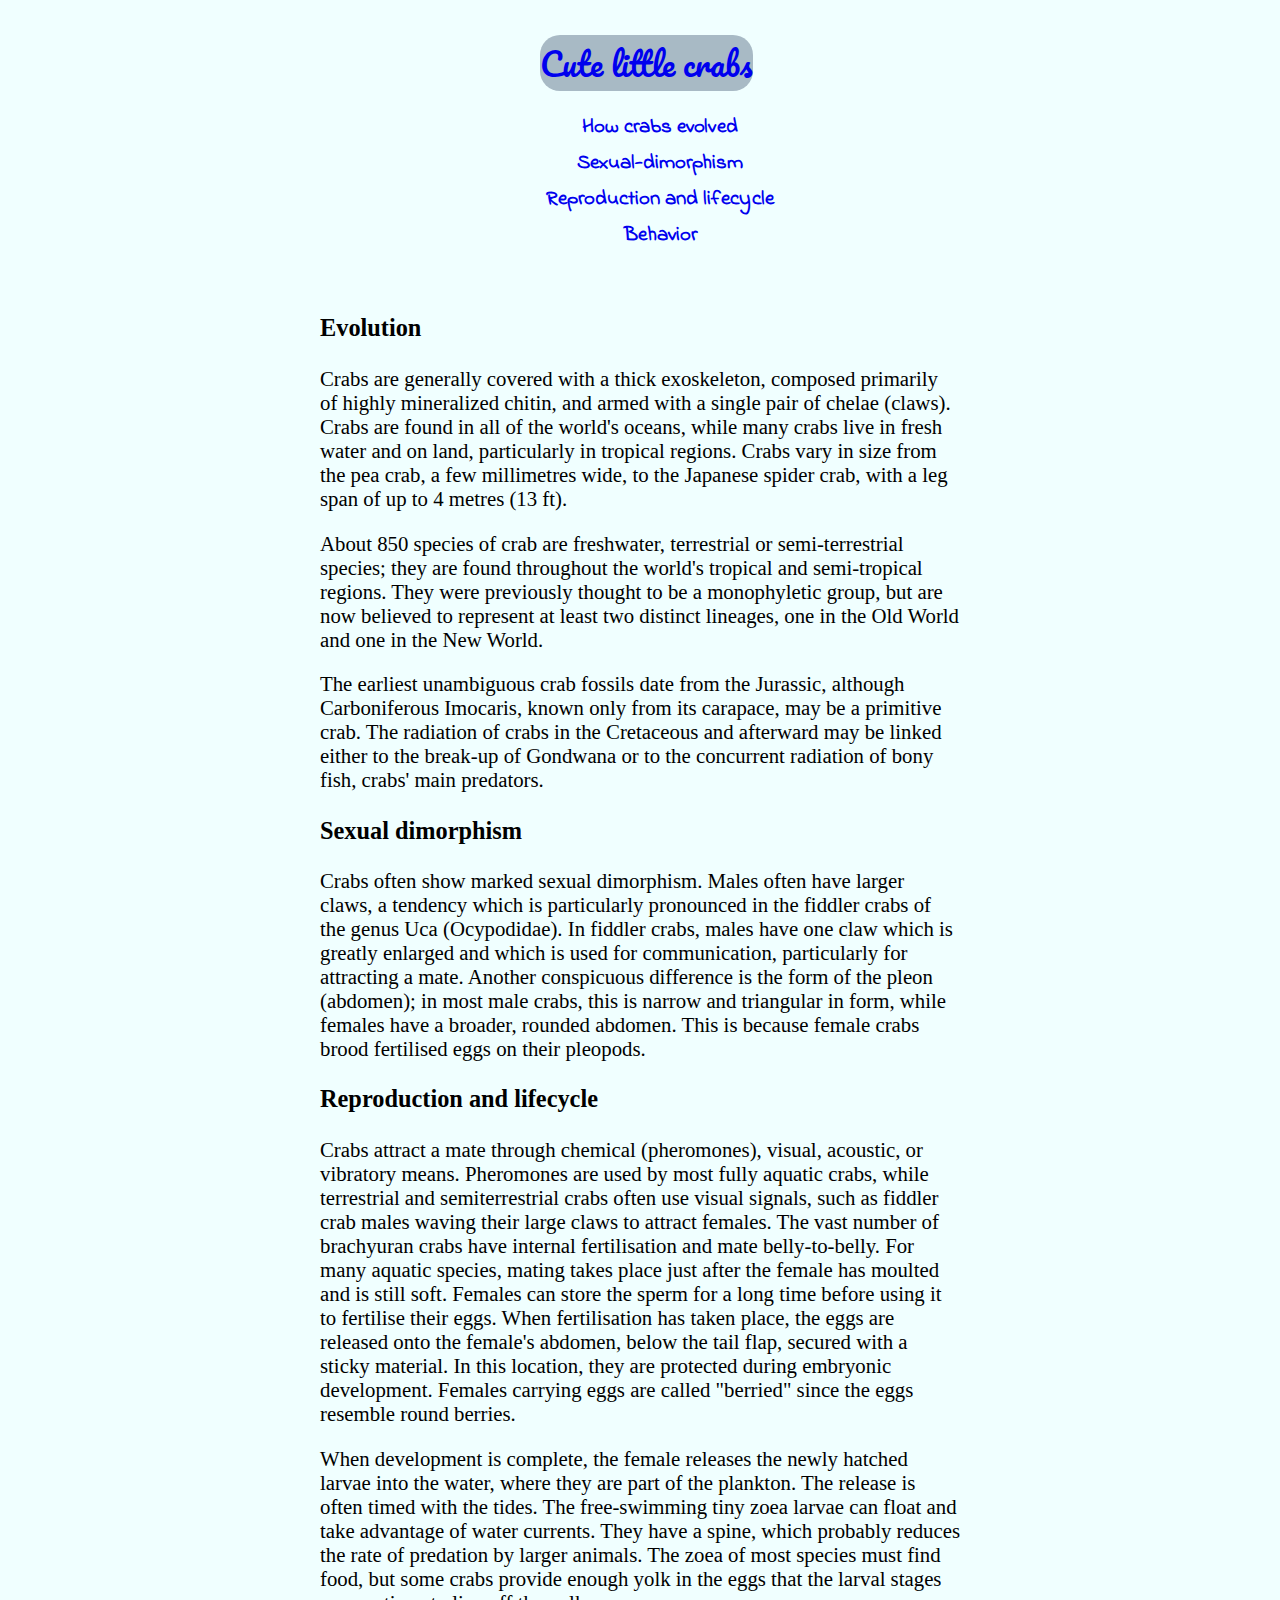
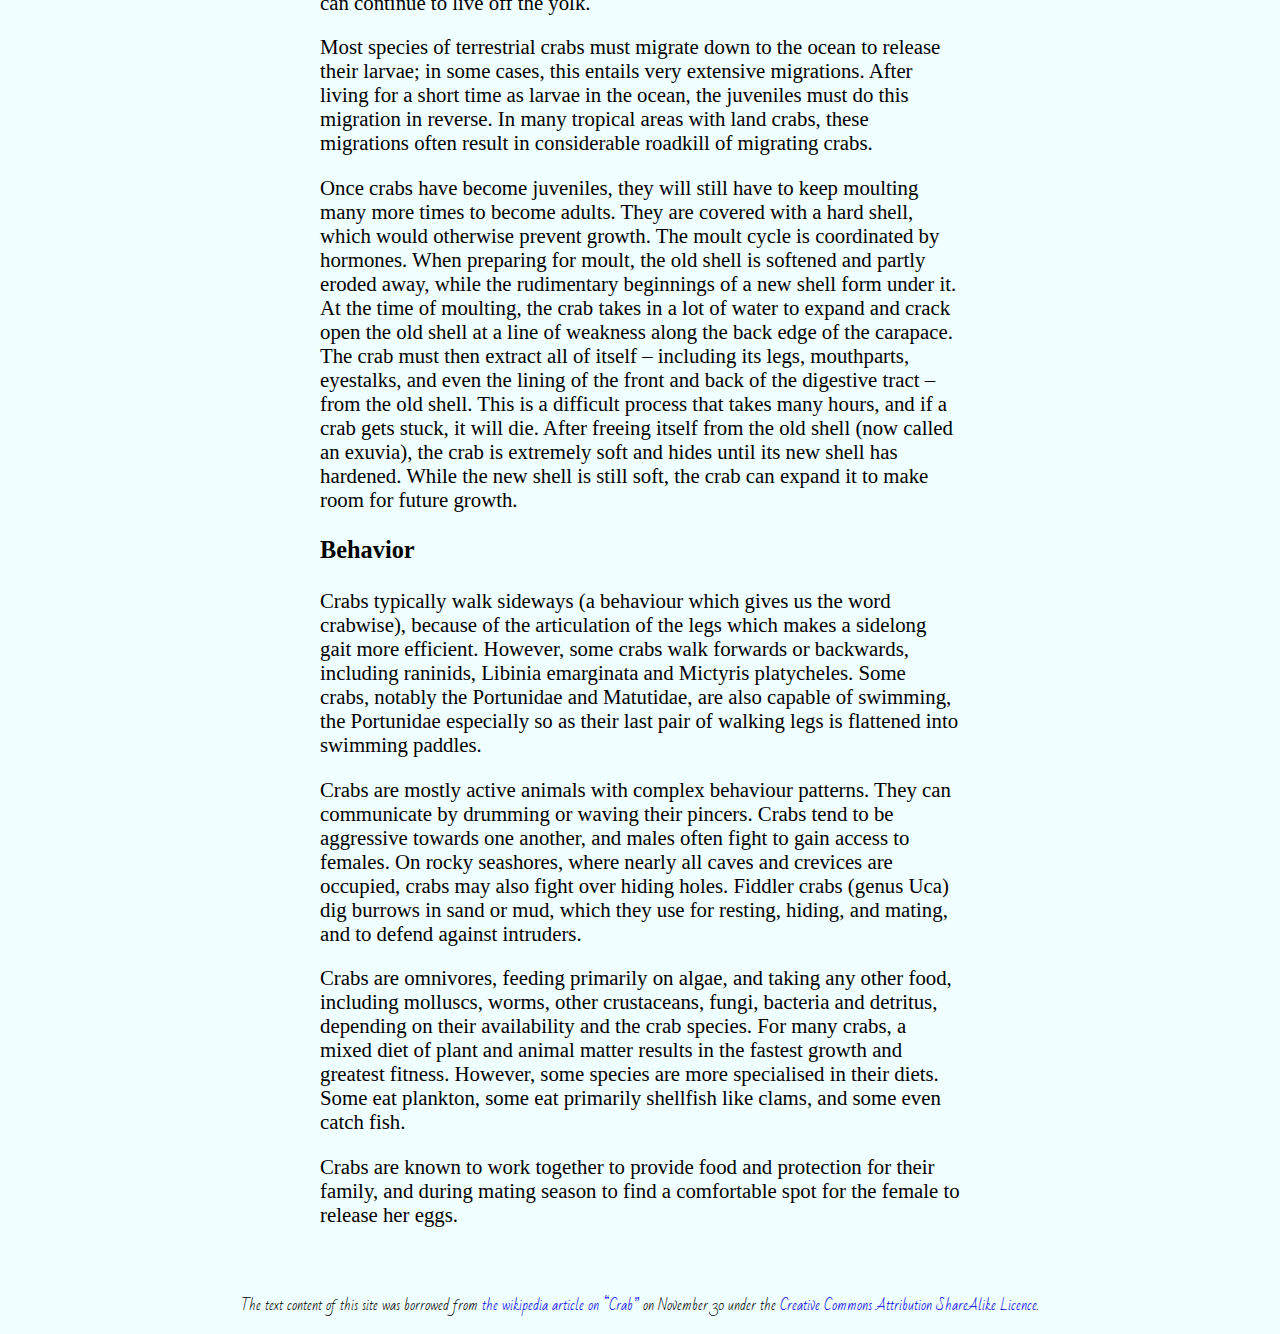
<file: 1-4Topics.html>
<!DOCTYPE html>
<html lang="en">

<head>
	
	<title>1-4 Topics</title>
	
	<meta charset="utf-8">

	<link rel="author" href="https://en.wikipedia.org/wiki/Crab">

	<link href='https://fonts.googleapis.com/css?family=Arizonia' rel='stylesheet'>

	<link href='https://fonts.googleapis.com/css?family=Bad%20Script' rel='stylesheet'>

	<link rel="stylesheet" type="text/css" href="main.css">

	<link href="https://fonts.googleapis.com/css?family=Yesteryear" rel="stylesheet">

	<meta name="viewport" content="width=device-width, initial-scale=1.0">

	<link href="https://fonts.googleapis.com/css?family=Pacifico" rel="stylesheet"> 

	<link href="https://fonts.googleapis.com/css?family=Indie+Flower" rel="stylesheet">


</head>

<body class="page1">

	<div class="container">
		
		<a class="linkstyle" href="crab_main.html">Cute little crabs</a>

		<nav>
			<ol class="olsecondpage">
				<li> <a href="#How-crabs-evolved">How crabs evolved</a> </li>
				<li> <a href="#Sexual-dimorphism">Sexual-dimorphism</a> </li>
				<li> <a href="#Reproduction-and-lifecycle">Reproduction and lifecycle</a> </li>
				<li> <a href="#Behavior">Behavior</a> </li>
			</ol>

		</nav>
	
	</div>
	
	<section>
		
		<h3 id="How-crabs-evolved" >Evolution</h3>
		
		<p>
			Crabs are generally covered with a thick exoskeleton, composed primarily of highly mineralized chitin, and armed with a single pair of chelae (claws). Crabs are found in all of the world's oceans, while many crabs live in fresh water and on land, particularly in tropical regions. Crabs vary in size from the pea crab, a few millimetres wide, to the Japanese spider crab, with a leg span of up to 4 metres (13 ft).
		</p>

		<p>
			About 850 species of crab are freshwater, terrestrial or semi-terrestrial species; they are found throughout the world's tropical and semi-tropical regions. They were previously thought to be a monophyletic group, but are now believed to represent at least two distinct lineages, one in the Old World and one in the New World.
		</p>

		<p>
			The earliest unambiguous crab fossils date from the Jurassic, although Carboniferous Imocaris, known only from its carapace, may be a primitive crab. The radiation of crabs in the Cretaceous and afterward may be linked either to the break-up of Gondwana or to the concurrent radiation of bony fish, crabs' main predators.
		</p>

		<h3 id="Sexual-dimorphism" >Sexual dimorphism</h3>
		
		<p>
			Crabs often show marked sexual dimorphism. Males often have larger claws, a tendency which is particularly pronounced in the fiddler crabs of the genus Uca (Ocypodidae). In fiddler crabs, males have one claw which is greatly enlarged and which is used for communication, particularly for attracting a mate. Another conspicuous difference is the form of the pleon (abdomen); in most male crabs, this is narrow and triangular in form, while females have a broader, rounded abdomen. This is because female crabs brood fertilised eggs on their pleopods. 
		</p>

		<h3 id="Reproduction-and-lifecycle" >Reproduction and lifecycle</h3>
		
		<p>
			Crabs attract a mate through chemical (pheromones), visual, acoustic, or vibratory means. Pheromones are used by most fully aquatic crabs, while terrestrial and semiterrestrial crabs often use visual signals, such as fiddler crab males waving their large claws to attract females. The vast number of brachyuran crabs have internal fertilisation and mate belly-to-belly. For many aquatic species, mating takes place just after the female has moulted and is still soft. Females can store the sperm for a long time before using it to fertilise their eggs. When fertilisation has taken place, the eggs are released onto the female's abdomen, below the tail flap, secured with a sticky material. In this location, they are protected during embryonic development. Females carrying eggs are called "berried" since the eggs resemble round berries. 
		</p>
			
		<p>
			When development is complete, the female releases the newly hatched larvae into the water, where they are part of the plankton. The release is often timed with the tides. The free-swimming tiny zoea larvae can float and take advantage of water currents. They have a spine, which probably reduces the rate of predation by larger animals. The zoea of most species must find food, but some crabs provide enough yolk in the eggs that the larval stages can continue to live off the yolk. 
		</p>

		<p>
			Most species of terrestrial crabs must migrate down to the ocean to release their larvae; in some cases, this entails very extensive migrations. After living for a short time as larvae in the ocean, the juveniles must do this migration in reverse. In many tropical areas with land crabs, these migrations often result in considerable roadkill of migrating crabs.
		</p>

		<p>
			Once crabs have become juveniles, they will still have to keep moulting many more times to become adults. They are covered with a hard shell, which would otherwise prevent growth. The moult cycle is coordinated by hormones. When preparing for moult, the old shell is softened and partly eroded away, while the rudimentary beginnings of a new shell form under it. At the time of moulting, the crab takes in a lot of water to expand and crack open the old shell at a line of weakness along the back edge of the carapace. The crab must then extract all of itself – including its legs, mouthparts, eyestalks, and even the lining of the front and back of the digestive tract – from the old shell. This is a difficult process that takes many hours, and if a crab gets stuck, it will die. After freeing itself from the old shell (now called an exuvia), the crab is extremely soft and hides until its new shell has hardened. While the new shell is still soft, the crab can expand it to make room for future growth.
		</p>

		<h3 id="Behavior" >Behavior</h3>

		<p>
			Crabs typically walk sideways (a behaviour which gives us the word crabwise), because of the articulation of the legs which makes a sidelong gait more efficient. However, some crabs walk forwards or backwards, including raninids, Libinia emarginata and Mictyris platycheles. Some crabs, notably the Portunidae and Matutidae, are also capable of swimming, the Portunidae especially so as their last pair of walking legs is flattened into swimming paddles.
		</p>

		<p>
			Crabs are mostly active animals with complex behaviour patterns. They can communicate by drumming or waving their pincers. Crabs tend to be aggressive towards one another, and males often fight to gain access to females. On rocky seashores, where nearly all caves and crevices are occupied, crabs may also fight over hiding holes. Fiddler crabs (genus Uca) dig burrows in sand or mud, which they use for resting, hiding, and mating, and to defend against intruders.
		</p>
		
		<p>
			Crabs are omnivores, feeding primarily on algae, and taking any other food, including molluscs, worms, other crustaceans, fungi, bacteria and detritus, depending on their availability and the crab species. For many crabs, a mixed diet of plant and animal matter results in the fastest growth and greatest fitness. However, some species are more specialised in their diets. Some eat plankton, some eat primarily shellfish like clams, and some even catch fish.
		</p>

		<p>
			Crabs are known to work together to provide food and protection for their family, and during mating season to find a comfortable spot for the female to release her eggs.
		</p>

	</section>

<footer>
	
	<p>
		The text content of this site was borrowed from <a href="https://en.wikipedia.org/wiki/Crab">the wikipedia article on <q>Crab</q></a> on <time datetime="2018-11-30">November 30</time> under the <a href="https://en.wikipedia.org/wiki/Wikipedia:Text_of_Creative_Commons_Attribution-ShareAlike_3.0_Unported_License">Creative Commons Attribution ShareAlike Licence</a>.
	</p>

</footer>

</body>

</html>
</file>
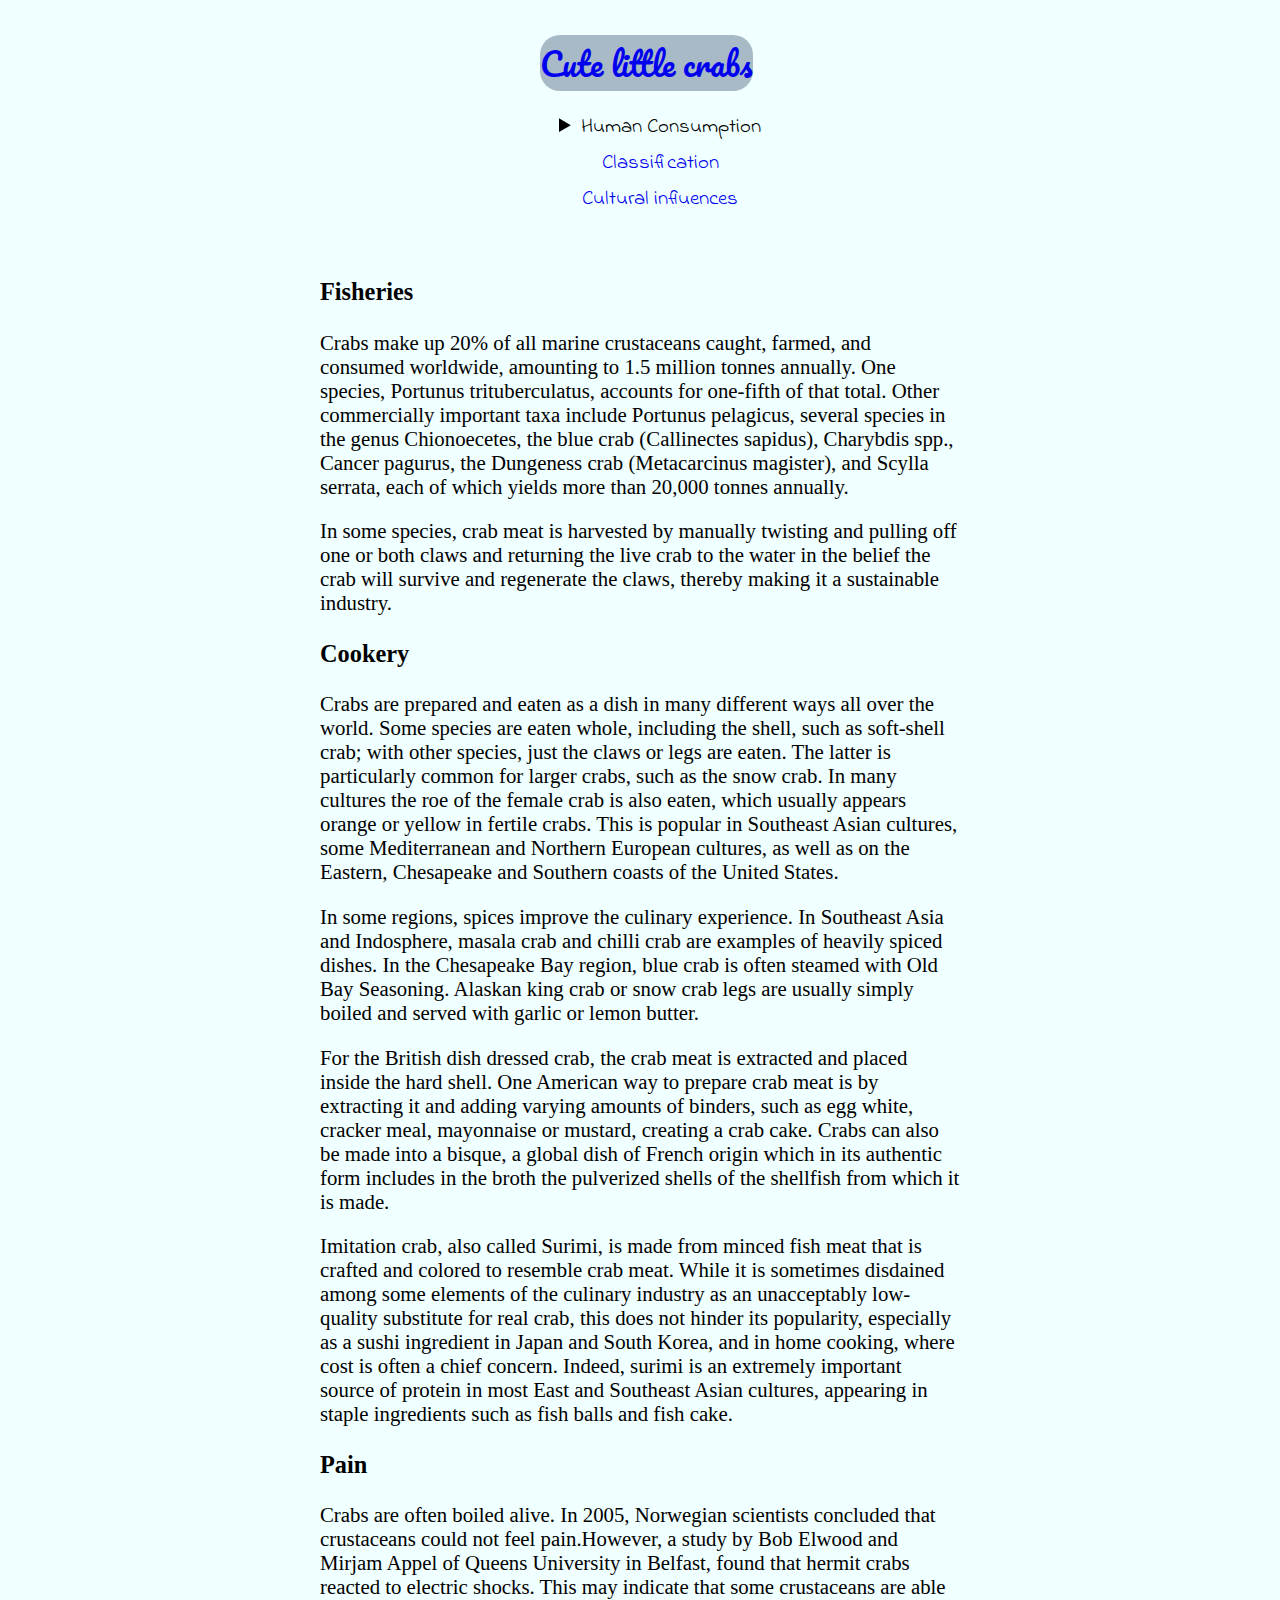
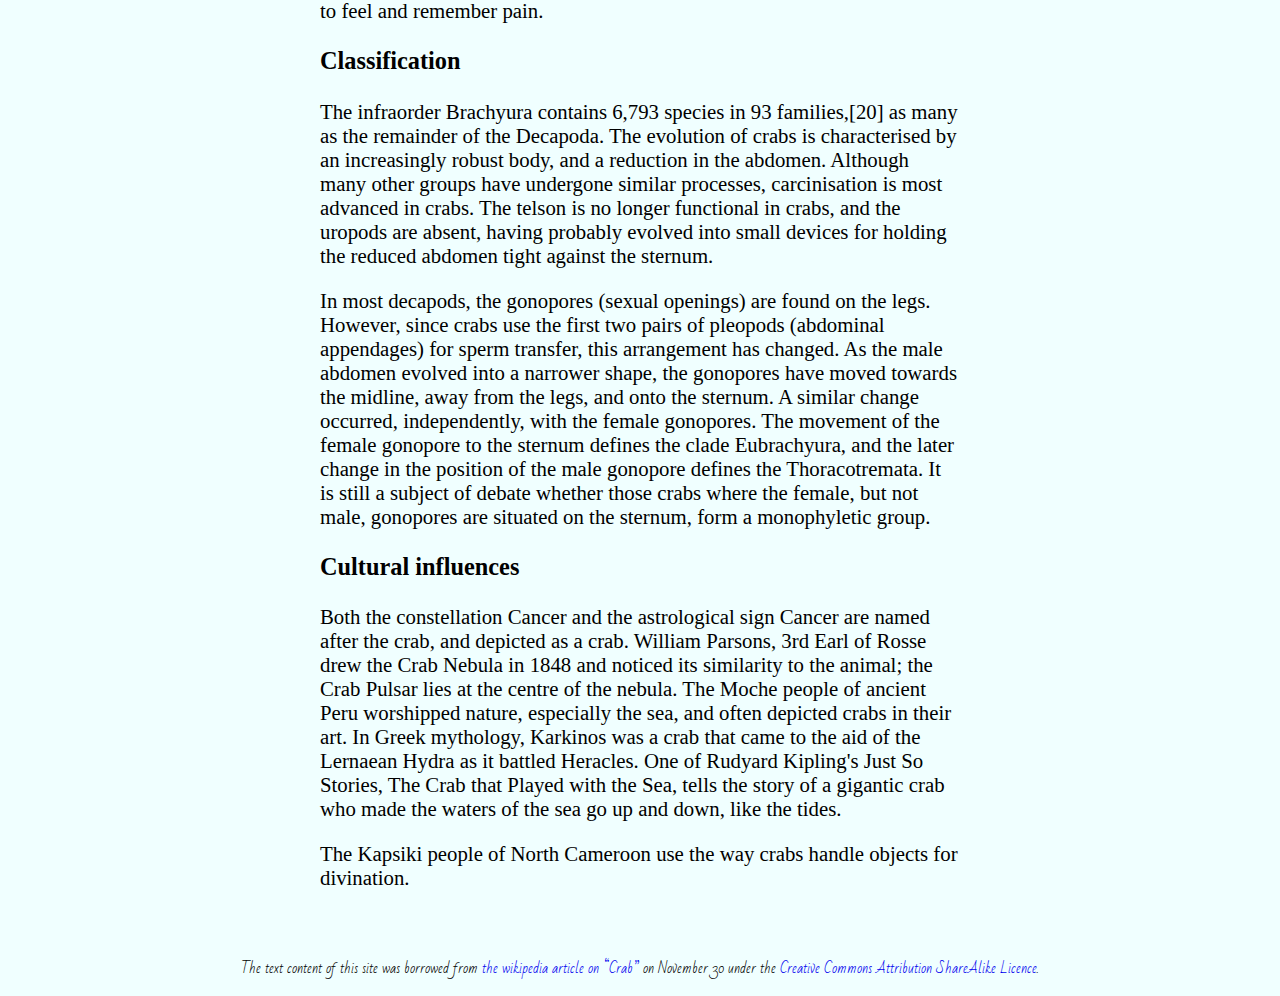
<file: 5-7Topics.html>
<!DOCTYPE html>
<html lang="en">

<head>

	<title>5-7 Topics</title>

	<meta charset="utf-8">

	<link rel="author" href="https://en.wikipedia.org/wiki/Crab">

	<link href='https://fonts.googleapis.com/css?family=Arizonia' rel='stylesheet'>

	<link href='https://fonts.googleapis.com/css?family=Bad%20Script' rel='stylesheet'>

	<link rel="stylesheet" type="text/css" href="main.css">

	<link href="https://fonts.googleapis.com/css?family=Yesteryear" rel="stylesheet">

	<meta name="viewport" content="width=device-width, initial-scale=1.0">

	<link href="https://fonts.googleapis.com/css?family=Pacifico" rel="stylesheet"> 

	<link href="https://fonts.googleapis.com/css?family=Indie+Flower" rel="stylesheet">


</head>

<body class="page3">

	<div class="container">
	<a class="linkstyle" href="crab_main.html">Cute little crabs</a>

		<nav>
			<ol class="olpagethree">
				<li> <details> <summary> Human Consumption </summary>
					<ul>
						<li> <a href="#Fisheries">Fisheries</a> </li>
						<li> <a href="#Cookery">Cookery</a> </li>
						<li> <a href="#Pain">Pain</a> </li>
					</ul>
					</details>
				</li>
				<li> <a href="#Classification">Classification</a> </li>
				<li> <a href="#Cultural-influences">Cultural influences</a> </li>
			</ol>
		</nav>

	</div>
	<section>
		
	<h3 id="Fisheries" >Fisheries</h3>

	<p>
		Crabs make up 20% of all marine crustaceans caught, farmed, and consumed worldwide, amounting to 1.5 million tonnes annually. One species, Portunus trituberculatus, accounts for one-fifth of that total. Other commercially important taxa include Portunus pelagicus, several species in the genus Chionoecetes, the blue crab (Callinectes sapidus), Charybdis spp., Cancer pagurus, the Dungeness crab (Metacarcinus magister), and Scylla serrata, each of which yields more than 20,000 tonnes annually.
	</p>

	<p>
		In some species, crab meat is harvested by manually twisting and pulling off one or both claws and returning the live crab to the water in the belief the crab will survive and regenerate the claws, thereby making it a sustainable industry.
	</p>

	<h3 id="Cookery" >Cookery</h3>

	<p>
		Crabs are prepared and eaten as a dish in many different ways all over the world. Some species are eaten whole, including the shell, such as soft-shell crab; with other species, just the claws or legs are eaten. The latter is particularly common for larger crabs, such as the snow crab. In many cultures the roe of the female crab is also eaten, which usually appears orange or yellow in fertile crabs. This is popular in Southeast Asian cultures, some Mediterranean and Northern European cultures, as well as on the Eastern, Chesapeake and Southern coasts of the United States. 
	</p>

	<p>
		In some regions, spices improve the culinary experience. In Southeast Asia and Indosphere, masala crab and chilli crab are examples of heavily spiced dishes. In the Chesapeake Bay region, blue crab is often steamed with Old Bay Seasoning. Alaskan king crab or snow crab legs are usually simply boiled and served with garlic or lemon butter.
	</p>

	<p>
		For the British dish dressed crab, the crab meat is extracted and placed inside the hard shell. One American way to prepare crab meat is by extracting it and adding varying amounts of binders, such as egg white, cracker meal, mayonnaise or mustard, creating a crab cake. Crabs can also be made into a bisque, a global dish of French origin which in its authentic form includes in the broth the pulverized shells of the shellfish from which it is made. 
	</p>

	<p>
		Imitation crab, also called Surimi, is made from minced fish meat that is crafted and colored to resemble crab meat. While it is sometimes disdained among some elements of the culinary industry as an unacceptably low-quality substitute for real crab, this does not hinder its popularity, especially as a sushi ingredient in Japan and South Korea, and in home cooking, where cost is often a chief concern. Indeed, surimi is an extremely important source of protein in most East and Southeast Asian cultures, appearing in staple ingredients such as fish balls and fish cake. 
	</p>

	<h3 id="Pain" >Pain</h3>

	<p>
	Crabs are often boiled alive. In 2005, Norwegian scientists concluded that crustaceans could not feel pain.However, a study by Bob Elwood and Mirjam Appel of Queens University in Belfast, found that hermit crabs reacted to electric shocks. This may indicate that some crustaceans are able to feel and remember pain.
	</p>

	<h3 id="Classification" >Classification</h3>

	<p>
		The infraorder Brachyura contains 6,793 species in 93 families,[20] as many as the remainder of the Decapoda. The evolution of crabs is characterised by an increasingly robust body, and a reduction in the abdomen. Although many other groups have undergone similar processes, carcinisation is most advanced in crabs. The telson is no longer functional in crabs, and the uropods are absent, having probably evolved into small devices for holding the reduced abdomen tight against the sternum. 
	</p>

	<p>
		In most decapods, the gonopores (sexual openings) are found on the legs. However, since crabs use the first two pairs of pleopods (abdominal appendages) for sperm transfer, this arrangement has changed. As the male abdomen evolved into a narrower shape, the gonopores have moved towards the midline, away from the legs, and onto the sternum. A similar change occurred, independently, with the female gonopores. The movement of the female gonopore to the sternum defines the clade Eubrachyura, and the later change in the position of the male gonopore defines the Thoracotremata. It is still a subject of debate whether those crabs where the female, but not male, gonopores are situated on the sternum, form a monophyletic group.
	</p>

	<h3 id="Cultural-influences" >Cultural influences</h3>

	<p>
		Both the constellation Cancer and the astrological sign Cancer are named after the crab, and depicted as a crab. William Parsons, 3rd Earl of Rosse drew the Crab Nebula in 1848 and noticed its similarity to the animal; the Crab Pulsar lies at the centre of the nebula. The Moche people of ancient Peru worshipped nature, especially the sea, and often depicted crabs in their art. In Greek mythology, Karkinos was a crab that came to the aid of the Lernaean Hydra as it battled Heracles. One of Rudyard Kipling's Just So Stories, The Crab that Played with the Sea, tells the story of a gigantic crab who made the waters of the sea go up and down, like the tides.
	</p>

	<p>
		The Kapsiki people of North Cameroon use the way crabs handle objects for divination. 
	</p>
	</section>

<footer>
	
	<p>
		The text content of this site was borrowed from <a href="https://en.wikipedia.org/wiki/Crab">the wikipedia article on <q>Crab</q></a> on <time datetime="2018-11-30">November 30</time> under the <a href="https://en.wikipedia.org/wiki/Wikipedia:Text_of_Creative_Commons_Attribution-ShareAlike_3.0_Unported_License">Creative Commons Attribution ShareAlike Licence</a>.
	</p>

</footer>

</body>

</html>
</file>
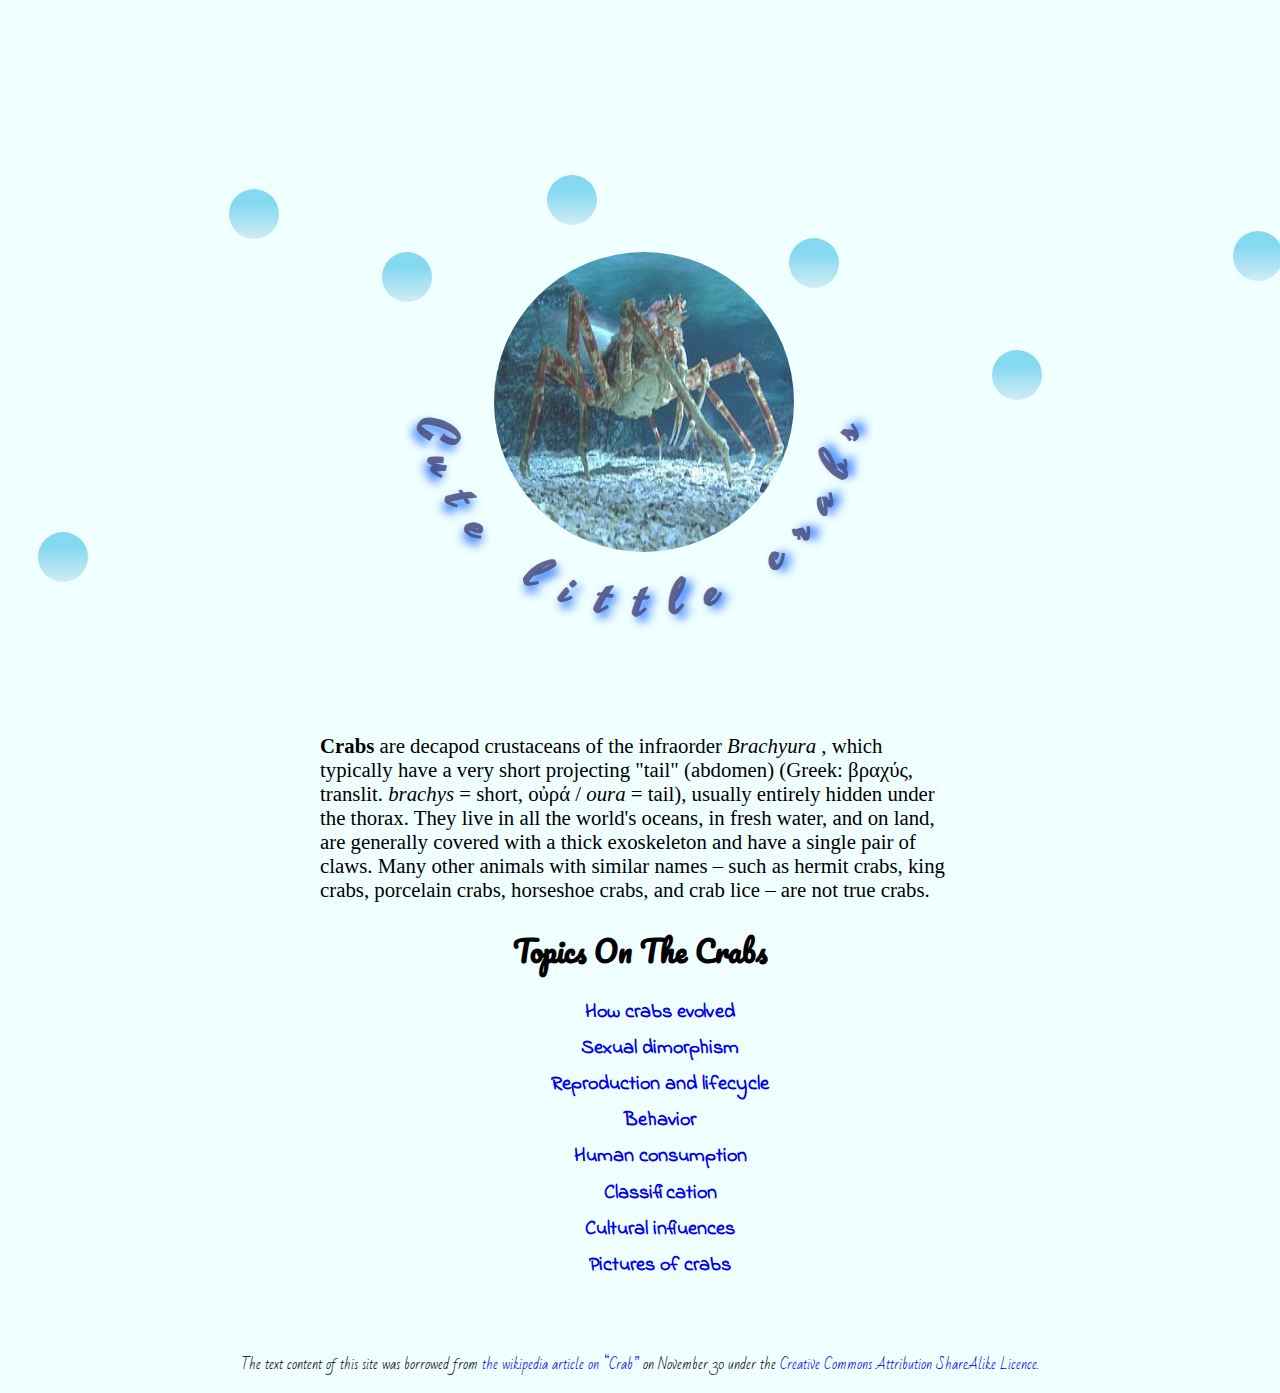
<file: crab_main.html>
<!DOCTYPE html>
<html lang="en">

<head>
	
	<title>Article on crabs</title>
	
	<meta charset="utf-8">

	<link rel="author" href="https://en.wikipedia.org/wiki/Crab">

	<link href='https://fonts.googleapis.com/css?family=Arizonia' rel='stylesheet'>

	<link href='https://fonts.googleapis.com/css?family=Bad%20Script' rel='stylesheet'>

	<link rel="stylesheet" type="text/css" href="main.css">

	<link href="https://fonts.googleapis.com/css?family=Yesteryear" rel="stylesheet">

	<meta name="viewport" content="width=device-width, initial-scale=1.0">

	<link href="https://fonts.googleapis.com/css?family=Pacifico" rel="stylesheet"> 

	<link href="https://fonts.googleapis.com/css?family=Indie+Flower" rel="stylesheet">

	<script src="https://cdnjs.cloudflare.com/ajax/libs/jquery/3.3.1/jquery.min.js"></script>

</head>

<body class="page1">

	<div id="menu-close" class="close_hide" onclick="myFunction()"></div>

	<header id="banner">
	
		<img class="crabimg crab1" src="images.jpg" alt="Crab in the sea">

		<img class="crabimg crab2" src="SpiderCrab.jpg" alt="Crab in the sea 2">

		<img class="crabimg crab3" src="3crab.jpg" alt="Crab in the sea 3">

		<div class="bouble first"></div>

		<div class="bouble second"></div>

		<div class="bouble third"></div>

		<div class="bouble fourth"></div>

		<div class="bouble fifth"></div>

		<div class="bouble sixth"></div>

		<div class="bouble seventh"></div>

		<div class="bouble eighth"></div>

		<h1 class="background"> <a class="title" href="crab_main.html">

			  <span>C</span>
			  <span>u</span>
			  <span>t</span>
			  <span>e</span>
			  <span> </span>
			  <span>l</span>
			  <span>i</span>
			  <span>t</span>
			  <span>t</span>
			  <span>l</span>
			  <span>e</span>
			  <span> </span>
			  <span>c</span>
			  <span>r</span>
			  <span>a</span>
			  <span>b</span>
			  <span>s</span>
			
			</a>
		</h1>
	
	</header>

	<div>
		
		<button id="button" class="menu-btn" onclick="myFunction()">Menu</button>

		<ul id="list" class="hidden menu">
				
			<li><a href="1-4Topics.html">How crabs evolved</a> </li>
			<li><a href="1-4Topics.html">Sexual dimorphism</a></li>
			<li><a href="1-4Topics.html">Reproduction and lifecycle</a></li>
			<li><a href="1-4Topics.html">Behavior</a></li>
			<li><a href="5-7Topics.html">Human consumption</a></li>
			<li><a href="5-7Topics.html">Classification</a></li>
			<li><a href="5-7Topics.html">Cultural influences</a></li>
			<li><a href="pictures.html">Pictures of crabs</a></li>

		</ul>

	</div>

	<main role="main">
		
		<p><strong>Crabs</strong> are decapod crustaceans of the infraorder <i>Brachyura</i> , which typically have a very short projecting "tail" (abdomen) (Greek: βραχύς, translit. <em>brachys</em> = short, οὐρά / <em>οura</em>  = tail), usually entirely hidden under the thorax. They live in all the world's oceans, in fresh water, and on land, are generally covered with a thick exoskeleton and have a single pair of claws. Many other animals with similar names – such as hermit crabs, king crabs, porcelain crabs, horseshoe crabs, and crab lice – are not true crabs. </p>

	</main>

	<nav class="firstPage" >

		<h2 id="nav-jump">Topics On The Crabs
		
			<ul class="ulfirstpage">
				<li><a href="1-4Topics.html">How crabs evolved</a> </li>
				<li><a href="1-4Topics.html">Sexual dimorphism</a></li>
				<li><a href="1-4Topics.html">Reproduction and lifecycle</a></li>
				<li><a href="1-4Topics.html">Behavior</a></li>
				<li><a href="5-7Topics.html">Human consumption</a></li>
				<li><a href="5-7Topics.html">Classification</a></li>
				<li><a href="5-7Topics.html">Cultural influences</a></li>
				<li><a href="pictures.html">Pictures of crabs</a></li>
			</ul>

		</h2>

	</nav>

	<footer>
	
		<p>
			The text content of this site was borrowed from <a href="https://en.wikipedia.org/wiki/Crab">the wikipedia article on <q>Crab</q></a> on <time datetime="2018-11-30">November 30</time> under the <a href="https://en.wikipedia.org/wiki/Wikipedia:Text_of_Creative_Commons_Attribution-ShareAlike_3.0_Unported_License">Creative Commons Attribution ShareAlike Licence</a>.
		</p>

	</footer>
	
	<script src="js/main.js" async >
		

	</script>

</body>

</html>
</file>
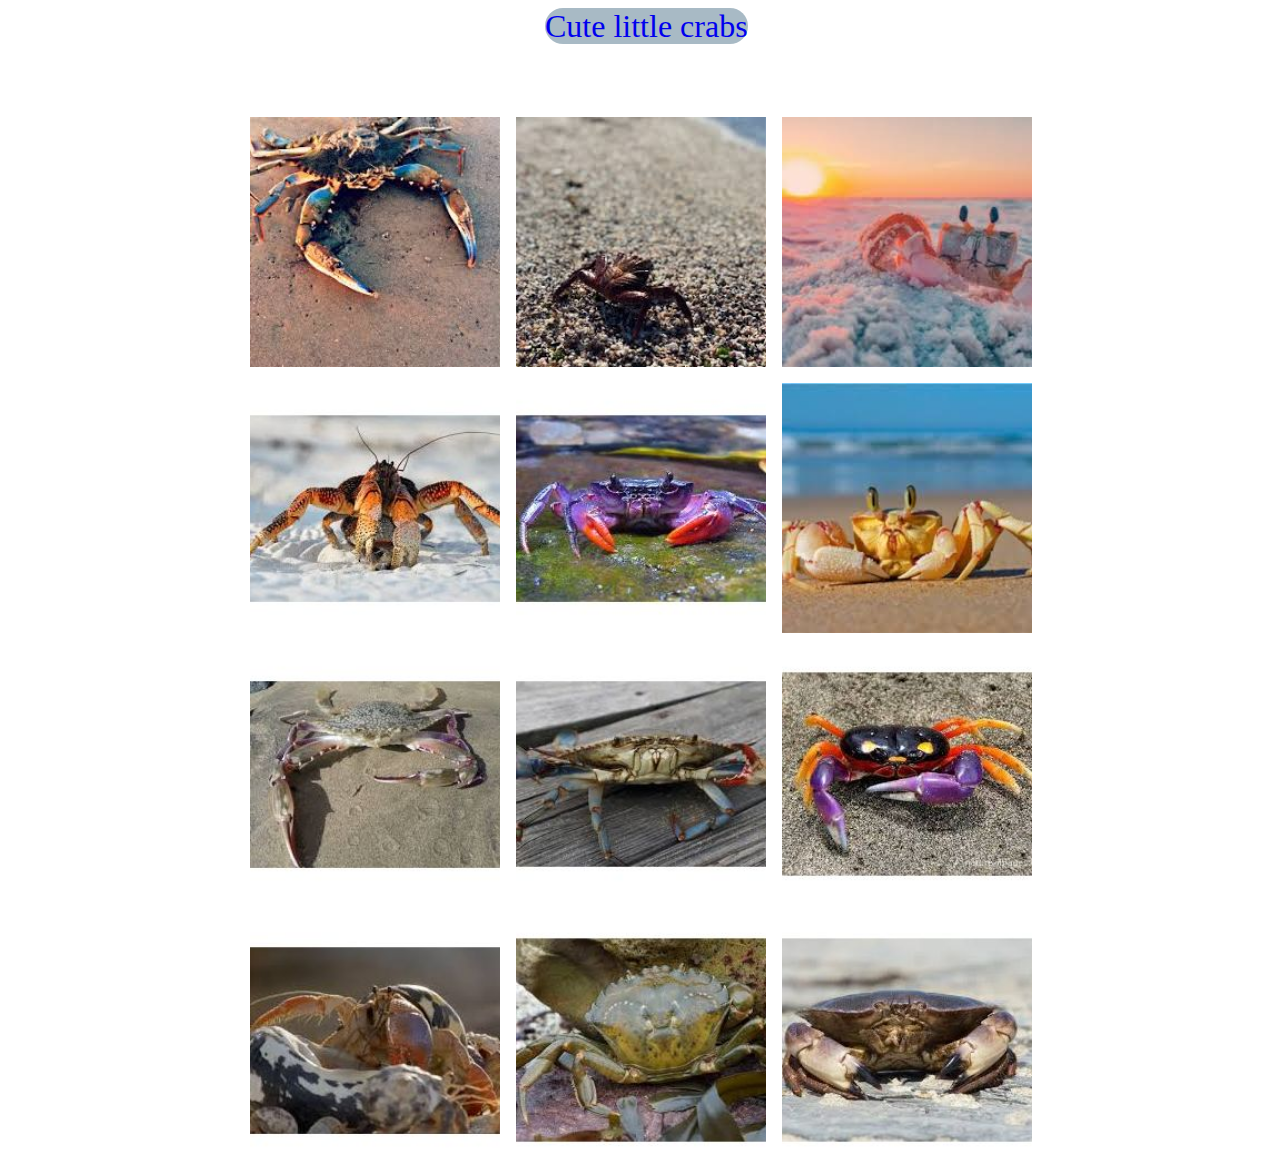
<file: pictures.html>
<!DOCTYPE html>
<html>
<head>
	
	<title>Pictures of crabs</title>
	
	<meta charset="utf-8">
	
	<link rel="stylesheet" type="text/css" href="main.css">
	
	<meta name="viewport" content="width=device-width, initial-scale=1.0">

</head>
<body>

	<div class="bodydiv">

		<a class="linkstyle pics" href="crab_main.html">Cute little crabs</a>

		<div class="gallery">

			
			    <img src="pictures_of_crabs/1.jpg" alt="Picture of a crab" width="250px" height="250px">
			 
			
			 
			    <img src="pictures_of_crabs/2.jpg" alt="Picture of a crab" width="250px" height="250px">
			

			
			    <img src="pictures_of_crabs/3.jpg" alt="Picture of a crab" width="250px" height="250px">
			

			
			    <img src="pictures_of_crabs/4.jpg" alt="Picture of a crab" width="250px" height="250px">
			  
		

			    <img src="pictures_of_crabs/55.jpg" alt="Picture of a crab" width="250px" height="250px">
		

		
			    <img src="pictures_of_crabs/66.jpg" alt="Picture of a crab" width="250px" height="250px">
			

			
			    <img src="pictures_of_crabs/77.jpg" alt="Picture of a crab" width="250px" height="250px">
			

		
			    <img src="pictures_of_crabs/88.jpg" alt="Picture of a crab" width="250px" height="250px">
			

			
			    <img src="pictures_of_crabs/99.jpg" alt="Picture of a crab" width="250px" height="250px">
		

			
			    <img src="pictures_of_crabs/100.jpg" alt="Picture of a crab" width="250px" height="250px">
			  
			

				<img src="pictures_of_crabs/111.jpg" alt="Picture of a crab" width="250px" height="250px">
			

			
			    <img src="pictures_of_crabs/122.jpg" alt="Picture of a crab" width="250px" height="250px">
		
		</div>

</div>

</body>
</html>
</file>
<file: main.css>
.page1 {
	font-family: "Palatino Linotype", "Book Antiqua", Palatino, serif;
	margin: 0px;
	padding: 0px;
	background-color: azure;
}



header {
	height: 700px;
	background:-moz-linear-gradient(top, #1e5799 0%, #207cca 50%, #2989d8 80%, #7db9e8 100%);
}

.background {
  font-family: 'Yesteryear', cursive;
  position: relative;
  max-width: 100%;
  width: 520px;
  height:15px;
  margin: 0 auto;
  font-size: 3em;
  top: 97%;
}

.background span {
  position: absolute;
  bottom: 0;
  left: 50%;
  width: 70px;
  height: 300px;
  margin-left: -35px;
  line-height: 420px; 
  text-align: center;
  transform-origin: top center;
  color: #1D215FD7;
  text-shadow:5px 5px 10px #0059FFFF;
  opacity: 0.8;

}

.bouble {
	height: 50px;
	width: 50px;
	border-radius: 50%;
	background: -webkit-linear-gradient(top, rgba(41,184,229,0.9) 30%,rgba(188,224,238,1) 100%);
	opacity: 0.6;
	float: left;
	display: block;
	position: relative;
}

.first {
	top: 76%;
	left: 3%;
}

.second {
	top: 27%;
	left: 14%;
}

.third {
	top: 36%;
	left: 22%;
}

.fourth {
	top: 25%;
	left: 31%;
}

.fifth {
	top: 34%;
	left: 46%;
}

.sixth {
	top: 50%;
	left: 58%;
}

.seventh {
	top: 71%;
	left: 83%;
}

.eighth {
	top: 33%;
	left: 69%;
}


.background span:nth-of-type(1)  {
  transform: rotate(80deg);
}
.background span:nth-of-type(2)  {
  transform: rotate(70deg);
}
.background span:nth-of-type(3)  {
  transform: rotate(60deg);
}
.background span:nth-of-type(4)  {
  transform: rotate(50deg);
}
.background span:nth-of-type(5)  {
  transform: rotate(40deg);
}
.background span:nth-of-type(6)  {
  transform: rotate(30deg);
}
.background span:nth-of-type(7)  {
  transform: rotate(20deg);
}
.background span:nth-of-type(8)  {
  transform: rotate(10deg);
}
.background span:nth-of-type(9)  {
  transform: rotate(0deg);
}
.background span:nth-of-type(10) {
  transform: rotate(-10deg);;
}
.background span:nth-of-type(11) {
  transform: rotate(-20deg);
}
.background span:nth-of-type(12) {
  transform: rotate(-30deg);
}
.background span:nth-of-type(13) {
  transform: rotate(-40deg);
}
.background span:nth-of-type(14) {
  transform: rotate(-50deg);
}
.background span:nth-of-type(15) {
  transform: rotate(-60deg);
}
.background span:nth-of-type(16) {
  transform: rotate(-70deg);
}
.background span:nth-of-type(17) {
  transform: rotate(-80deg);
}

a {
	text-decoration: none;
}

.crabimg {
	display: block;
	position: relative;
	border-radius: 50%;
	opacity: 0.8;
	float: right;
	
}

@media only screen and (min-width: 40.5em){

	.hidden {
		display: none;
	}

	.menu-btn {
		display: none;
	}

	#menu-close {
		display: none;
	}

}

@media only screen and (max-width: 40.5em) {
	
	nav .fistPage{
		
		display: none;	
	}

	.menu-btn {
		
		position: fixed;
		top: 2%;
		right: 5%;
		background-color: #008CBA;
		color: white;
		padding: 10px 24px;
		text-decoration: none;
		display: inline-block;
		font-size: 12px;
		margin: 4px 2px;
		cursor: pointer;
	}

	.menu-btn--left {
		
		right: 70%;
		z-index: 2;

	}

	.hidden {
		display: none;
	}

	.menu {
		background-color: azure;
		padding-left: 10px;
		margin-top: 0px;
		margin-bottom: 0px;
		width: 75%;
		left: 32%;
		list-style: none;
		position: fixed;
		top: 0%;
		bottom: 0%;
		
	}
	
	.menu a:hover {
		background-color: grey;
	}

	.menu a:visited {
		color: black;
	}

	.menu a {
		border-bottom: 1px solid black;
		margin-top: 10px;
		display: block;
		color: black;

	}

	.close_hide {
		display: none;
	}

	.menu-close {
		display: block;
		position: absolute;
		width: 32%;
		height: 204%;
		background-color: grey;
		opacity: 0.5;
		z-index: 1;
		cursor: pointer;
	}
}

@media only screen and (max-width: 349px) {

	nav h2 {
		font-size: 1.6em;
	}

	main p {
		font-size: 0.8em;
	}

	.bouble {
		display: none;
	}

	.title span {
		font-size: 0.6em;
	}

	.background span {
		line-height: 260px;
		height: 300px;
	}

	.crab1 {
		display: none;
	}

	.crab2 {
		width: 200px;
		height: 200px;
		top: 40%;
		left: -15%;
	}

	.crab3 {
		display: none;
	}
}

@media only screen and (max-width: 599px) and (min-width: 350px) {
	
	nav h2 {
		font-size: 1.6em;
	}

	main p {

		font-size: 0.8em;
	}

	.bouble {
		display: none;
	}

	.title span {
		font-size: 0.7em;
	}

	.background span {
		line-height: 280px;
		height: 320px;
	}

	.crab1 {
		display: none;
	}

	.crab2 {
		width: 200px;
		height: 200px;
		top: 38%;
		left: -24%;
	}

	.crab3 {
		display: none;
	}
}
@media only screen and (max-width: 767px) and (min-width: 600px) {

	.bouble {
		display: none;
	}

	.title span {
		font-size: 0.8em;
	}

	.background span {
		line-height: 420px;
	}

	.crab1 {
		display: none;
	}

	.crab2 {
		width: 300px;
		height: 300px;
		top: 36%;
		left: -28%;
	}

	.crab3 {
		display: none;
	}
}

@media only screen and (max-width: 991px) and (min-width: 768px) {

	.bouble {
		display: none;
	}

	.title span {
		font-size: 0.8em;
	}
	
	.crab1 {
		display: none;
	}
	
	.crab2 {
		width: 300px;
		height: 300px;
		top: 36%;
		left: -33%;
	}

	.crab3 {
		display: none;
	}
}

@media screen and (max-width: 1199px) and (min-width: 992px) {

	.bouble {
		display: none;
	}

	.crab1 {
		display: none;
	}

	.crab2 {
		width: 300px;
		height: 300px;
		top: 36%;
		left: -37%;
	}
	
	.crab3 {
		display: none;
	}

}

@media screen and (max-width: 1399px) and (min-width: 1200px) {

	.crab1 {
	
		display: none;
	}

	.crab2 {
		width: 300px;
		height: 300px;
		top: 36%;
		left: -38%;
	}
	
	.crab3 {
		
		display: none;
	}
}

@media screen and (max-width: 1699px) and (min-width: 1400px) {

	.crab1 {
		width: 300px;
		height: 300px;
		top: 35%;
		right: 83%;
	}

	.crab2 {
		width: 300px;
		height: 300px;
		top: 36%;
		left: -20%;
	}

	.crab3 {
		width: 300px;
		height: 300px;
		top: 35%;
		left: 36%;
	}

}

@media only screen and (max-width: 1899px) and (min-width: 1700px) {

	.crab1 {
		width: 300px;
		height: 300px;
		top: 35%;
		right: 83%;
	}

	.crab2 {
		width: 300px;
		height: 300px;
		top: 36%;
		left: -24%;
	}

	.crab3 {
		width: 300px;
		height: 300px;
		top: 35%;
		left: 29%;
	}

}

@media only screen and (max-width: 2199px) and (min-width: 1900px) {

	.crab1 {
		width: 300px;
		height: 300px;
		top: 35%;
		right: 83%;
	}

	.crab2 {
		width: 300px;
		height: 300px;
		top: 36%;
		left: -26%;
	}

	.crab3 {
		width: 300px;
		height: 300px;
		top: 35%;
		left: 19%;
	}
}

@media only screen and (min-width: 2200px) {

	.crab1 {
		width: 300px;
		height: 300px;
		top: 35%;
		right: 83%;
	}
	
	.crab2 {
		width: 300px;
		height: 300px;
		top: 36%;
		left: -32%;
		}

	.crab3 {
		width: 300px;
		height: 300px;
		top: 35%;
		left: 19%;
	}
}

main {
	margin-left: 25%;
	margin-right: 25%;
	max-width: 80%;
	padding-top: 1%;
	font-size: 1.3em;
}

nav {
	margin-left: auto;
	margin-right: auto;
}

h2 {
	font-family: 'Pacifico', cursive;
	text-align: center;
	font-size: 1.8em;
}

li {
	padding-bottom: 0.5%;
}

.ulfirstpage {
	font-weight: bold;
	font-size: 0.7em;
	font-family: 'Indie Flower', cursive;
	text-align: center;
	list-style: none;
}

body header { 
	font-family: Impact, Charcoal, sans-serif;
	overflow: hidden;
}

footer {
	font-family: 'Bad Script', sans-serif; 
	font-size: 0.9em;
	margin-top: 5%;
	text-align: center;
}

a:visited {
	color: #3c29b5;
}

/* Second and third HTML Style page*/

.page2, .page3 {
	font-family: "Palatino Linotype", "Book Antiqua", Palatino, serif;
	margin: 0px;
	padding: 0px;
	background-color: azure;
}

body .container {
	box-sizing: border-box;
	text-align: center;
	margin-top: 35px;
	overflow: hidden;
}

body .container nav {

	margin-top: 1%;
	clear: right;
}

nav ol {
	
	margin-left:auto;
	margin-right: auto;
}

li details {
	display: inline;
}

summary:hover {
	-webkit-transition:linear;
	transition-duration: 2s;
	background-color: #5e5d63;
	cursor: pointer;
}

summary:hover {
	color: #3c29b5;
	transition-duration: 1s;
}

.olsecondpage {
	font-weight: bold;
	font-size: 1.3em;
	font-family: 'Indie Flower', cursive;
	text-align: center;
	list-style: none;
}

.linkstyle {
	font-family: 'Pacifico', cursive;
	font-size: 2em;
	background-color: #a8bac5;
	border-radius: 20px/20px;
	margin-left: 1%;
}

.olpagethree {
	font-family: 'Indie Flower', cursive;
	font-size: 1.3em;
	list-style: none;
}

section {

	margin-left: 25%;
	margin-right: 25%;
	max-width: 80%;
	padding-top: 1%;
	font-size: 1.3em;
}

/* Pictures*/

.bodydiv {
	text-align: center;
}

.gallery {
	max-width: 800px;
	box-sizing: border-box;
	margin-left: auto;
	margin-right: auto;
	margin-top: 4em;
}

.gallery img {
	position: relative;
	display: block;
	float: right;
	padding: 1%;
	
}

.gallery img:hover {

	-ms-transform: scale(1.1); 
	-webkit-transform: scale(1.1);
	transform: scale(1.1);
	border: 0px solid #ccc;
}

@media only screen and (max-width: 385px) {

	.gallery img {
		float: left;
		width: 48%;
		height: auto;
	}
}

@media screen and (max-width: 820px) and (min-width: 385px){

	.gallery img {
		width: 48%;
		height: auto;
		background-size: 
	}

}
</file>
